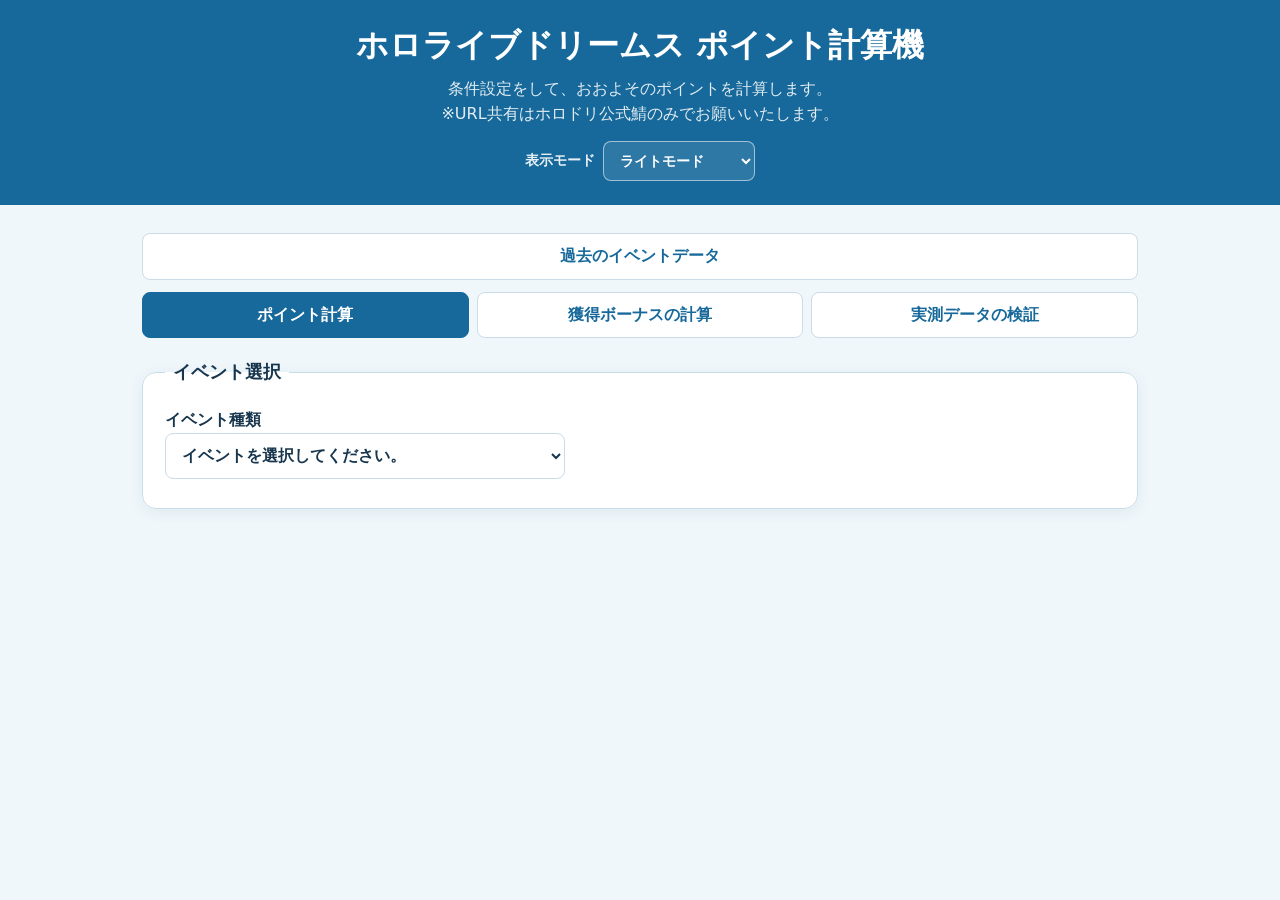
<file: index.html>
<!doctype html>
<html lang="ja">
<head>
  <meta charset="utf-8">
  <meta name="viewport" content="width=device-width, initial-scale=1">
  <meta name="description" content="編成とライブ条件からイベントポイントを計算します。&#10;※URL共有はホロドリ公式鯖のみでお願いいたします。">
  <meta property="og:title" content="ホロライブドリームス ポイント計算機">
  <meta property="og:description" content="編成とライブ条件からイベントポイントを計算します。&#10;※URL共有はホロドリ公式鯖のみでお願いいたします。">
  <meta name="theme-color" content="#17699b">
  <title>ホロライブドリームス ポイント計算機</title>
  <link rel="stylesheet" href="style.css">
</head>
<body data-theme="light">
  <header class="site-header">
    <div class="header-copy">
      <h1>ホロライブドリームス ポイント計算機</h1>
      <p>条件設定をして、おおよそのポイントを計算します。<br>※URL共有はホロドリ公式鯖のみでお願いいたします。</p>
    </div>
    <label class="theme-control" for="theme-mode">
      <span>表示モード</span>
      <select id="theme-mode" aria-label="表示モード">
        <option value="light">ライトモード</option>
        <option value="dark">ダークモード</option>
      </select>
    </label>
  </header>

  <main class="calculator">
    <nav class="site-page-tabs site-page-tabs-calculator" aria-label="ページ切り替え">
      <a class="site-page-tab" href="history.html">過去のイベントデータ</a>
    </nav>

    <p id="storage-error" class="storage-error" role="alert" hidden></p>

    <nav class="page-tabs" aria-label="ページ切り替え" role="tablist">
      <button class="page-tab is-active" id="points-tab" type="button" role="tab" aria-selected="true" aria-controls="points-page" data-page="points">
        <span class="page-tab-label-desktop">ポイント計算</span>
        <span class="page-tab-label-mobile">pt計算</span>
      </button>
      <button class="page-tab" id="bonus-tab" type="button" role="tab" aria-selected="false" aria-controls="bonus-page" data-page="bonus">
        <span class="page-tab-label-desktop">獲得ボーナスの計算</span>
        <span class="page-tab-label-mobile">獲得ボナ計算</span>
      </button>
      <button class="page-tab" id="validation-tab" type="button" role="tab" aria-selected="false" aria-controls="validation-page" data-page="validation">
        <span class="page-tab-label-desktop">実測データの検証</span>
        <span class="page-tab-label-mobile">検証</span>
      </button>
    </nav>

    <section class="page-panel" id="points-page" role="tabpanel" aria-labelledby="points-tab" data-page-panel="points">
      <fieldset class="event-settings">
        <legend>イベント選択</legend>
        <div class="event-controls">
          <label class="event-type-control" for="event-mode">
            イベント種類
            <select id="event-mode">
              <option value="">イベントを選択してください。</option>
              <option value="rally">ポイントラリー</option>
              <option value="spotlight">スポットライト</option>
            </select>
          </label>
        </div>
      </fieldset>

      <div id="point-content" hidden>
        <fieldset class="live-settings">
          <legend>ライブ設定</legend>
          <div class="live-format form-field">
            <label for="live-mode">ライブ形式</label>
            <select id="live-mode">
              <option value="solo">ソロ</option>
              <option value="multi" selected>マルチ</option>
            </select>
          </div>

          <div class="score-settings-group">
            <label for="unit-score">
              ユニットスコア
              <input id="unit-score" type="text" inputmode="numeric" pattern="[0-9,]*" value="0" autocomplete="off">
              <span class="field-help">おおよそのユニットスコアを入力してください。</span>
              <span class="field-help">楽曲スコアではなく、素スコアで入力してください。</span>
            </label>
            <div id="multi-score-field" class="multi-score-group" hidden>
              <label for="multi-score-rank">
                全体スコア
                <div class="multi-score-select-wrap">
                  <select id="multi-score-rank">
                    <option value="S+9">S+9（2500万）</option>
                    <option value="S+8">S+8（2250万）</option>
                    <option value="S+7">S+7（2000万）</option>
                    <option value="S+6">S+6（1750万）</option>
                    <option value="S+5">S+5（1500万）</option>
                    <option value="S+4">S+4（1250万）</option>
                    <option value="S+3">S+3（1000万）</option>
                    <option value="S+2">S+2（750万）</option>
                    <option value="custom" selected>任意の数値を入力</option>
                  </select>
                  <input id="multi-score" class="multi-score-custom-input" type="text" inputmode="numeric" pattern="[0-9,]*" value="" placeholder="任意の数値を入力してください" aria-label="任意の全体スコア" autocomplete="off" hidden>
                </div>
                <span id="multi-score-help" class="field-help" hidden>おおよその全体スコアを入力してください。</span>
              </label>
            </div>
          </div>

          <div class="bonus-settings-group">
            <label for="bonus-percent">
              獲得ボーナス
              <input id="bonus-percent" type="text" inputmode="numeric" pattern="[0-9,]*" value="" autocomplete="off">
            </label>
            <label for="song-name">
              曲名
              <select id="song-name">
                <option value="PU選曲" selected>PU選曲</option>
                <option value="We are GAMERS!!!">We are GAMERS!!!</option>
                <option value="奏">奏</option>
                <option value="恋愛サーキュレーション">恋愛サーキュレーション</option>
              </select>
            </label>
            <label for="boost-count">
              ブースト数
              <select id="boost-count">
                <option value="0">0炊き</option>
                <option value="1" selected>1炊き</option>
                <option value="2">2炊き</option>
                <option value="3">3炊き</option>
                <option value="5">5炊き</option>
                <option value="10">10炊き</option>
              </select>
            </label>
            <label for="song-rate" hidden>
              曲長ボーナス
              <select id="song-rate"></select>
            </label>
            <label for="holopass">
              ホロパスポート
              <select id="holopass">
                <option value="1">なし</option>
                <option value="2" selected>あり</option>
              </select>
            </label>
            <p class="field-help bonus-note">曲長ボーナスと炊き数を合わせてください。</p>
          </div>
        </fieldset>

        <fieldset class="calculation-settings">
          <legend>イベントポイント計算</legend>
          <output id="point-result" hidden>—</output>
          <div class="range-results" aria-label="ポイント予測">
            <h3>ポイント予測</h3>
            <div class="range-results-grid">
              <div class="range-result-column">
                <div class="range-result">
                  <span>下振れ</span>
                  <strong><output id="low-result">—</output><small> pt</small></strong>
                </div>
                <p class="field-help low-live-count-note">※下振れ時の最大回数：<output id="low-live-count-result">—</output>回</p>
              </div>
              <div class="range-result">
                <span>上振れ</span>
                <strong><output id="high-result">—</output><small> pt</small></strong>
              </div>
            </div>
          </div>
          <p class="field-help point-prediction-help">割り出した計算値はユニットスコアからおおよその値が出るため、誤差が出ます。<br>参考程度に見てください。</p>
          <p id="point-error" class="point-error" role="alert"></p>
        </fieldset>

        <fieldset class="calculation-settings live-count-settings">
          <legend>ライブ回数計算</legend>
          <label for="target-score">
            希望スコア
            <input id="target-score" type="text" inputmode="numeric" pattern="[0-9,]*" value="" autocomplete="off">
          </label>
          <div class="formation-summary live-count-result" aria-live="polite">
            <span>ライブ回数</span>
            <strong><output id="live-count-result">—</output></strong>
          </div>
          <p class="field-help live-count-note">±5回ほど誤差が出ている可能性があります。<br>おおよその目安で調整してください。</p>
          <p id="live-count-error" class="point-error" role="alert"></p>
        </fieldset>
      </div>
    </section>

    <section class="page-panel" id="bonus-page" role="tabpanel" aria-labelledby="bonus-tab" data-page-panel="bonus" hidden>
      <fieldset class="event-settings">
        <legend>イベント選択</legend>
        <div class="event-controls">
          <label class="event-type-control" for="bonus-event-mode">
            イベント種類
            <select id="bonus-event-mode">
              <option value="">イベントを選択してください。</option>
              <option value="rally">ポイントラリー</option>
              <option value="spotlight">スポットライト</option>
            </select>
          </label>
        </div>
      </fieldset>
      <div id="bonus-content" hidden>
        <fieldset class="team-settings">
          <div class="card-list-summary">
            <div class="formation-summary" aria-live="polite">
              <span>イベント獲得ボーナス</span>
              <strong id="formation-bonus">0%</strong>
            </div>
          </div>
          <div id="character-list" class="character-grid"></div>
        </fieldset>
      </div>
    </section>

    <section class="page-panel" id="validation-page" role="tabpanel" aria-labelledby="validation-tab" data-page-panel="validation" hidden>
      <fieldset class="event-settings">
        <legend>イベント選択</legend>
        <div class="event-controls">
          <label class="event-type-control validation-event-control" for="validation-event-mode">
            イベント種類
            <select id="validation-event-mode">
              <option value="">イベントを選択してください。</option>
              <option value="rally">ポイントラリー</option>
              <option value="spotlight">スポットライト</option>
            </select>
          </label>
        </div>
      </fieldset>
      <div id="validation-content" hidden>
        <div id="spotlight-validation-root"></div>
      </div>
    </section>
  </main>
  <script src="script.js"></script>
  <script src="xlsx-import.js"></script>
  <script src="validation.js"></script>
</body>
</html>
</file>
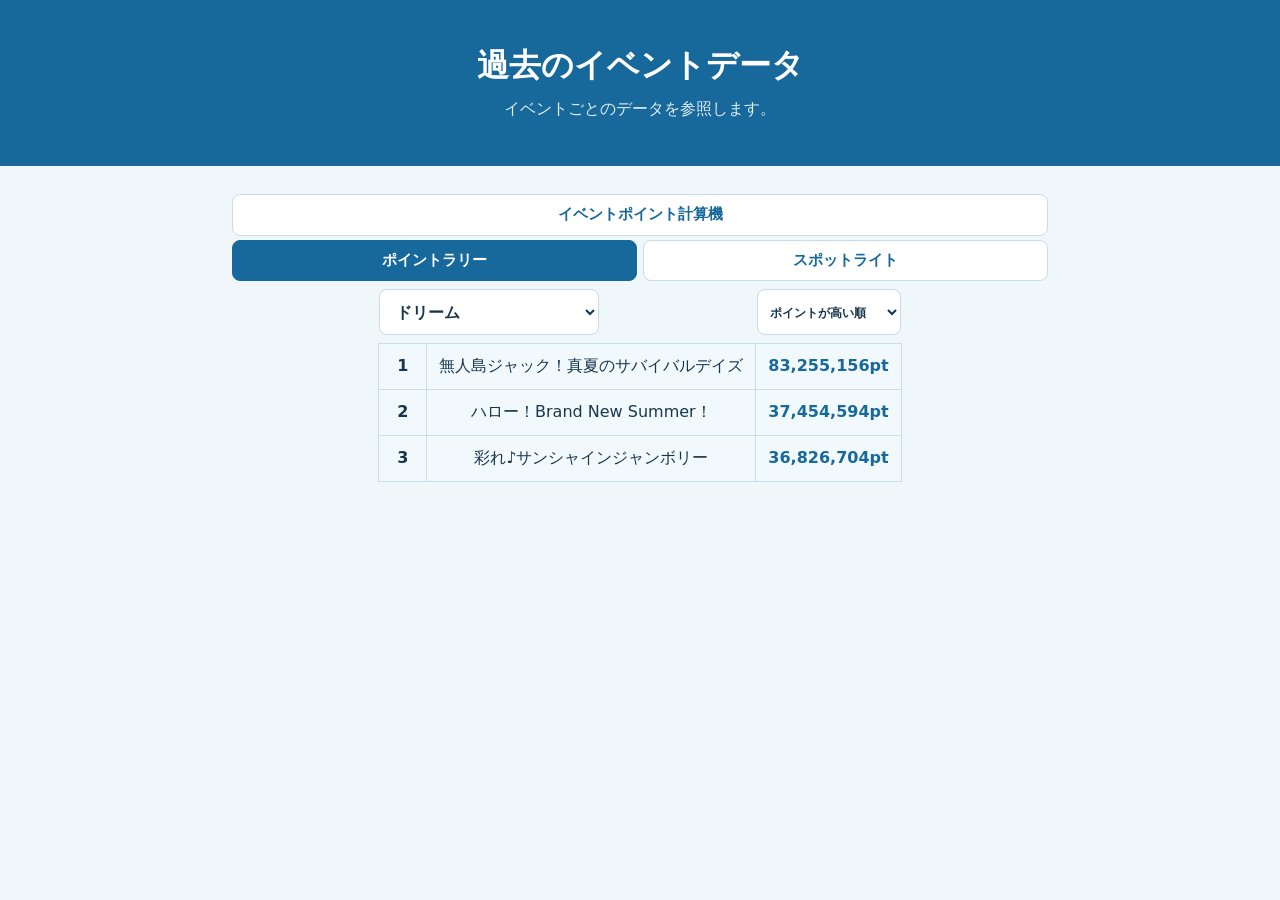
<file: history.html>
<!doctype html>
<html lang="ja">
<head>
  <meta charset="utf-8">
  <meta name="viewport" content="width=device-width, initial-scale=1">
  <title>過去のイベントデータ | ホロライブドリームス ポイント計算機</title>
  <link rel="stylesheet" href="style.css">
  <link rel="stylesheet" href="history.css">
</head>
<body data-theme="light">
  <header class="site-header">
    <div class="header-copy">
      <h1>過去のイベントデータ</h1>
      <p>イベントごとのデータを参照します。</p>
    </div>
  </header>

  <main class="calculator history-calculator">
    <nav class="site-page-tabs history-page-nav" aria-label="ページ移動">
      <a class="site-page-tab" href="index.html">イベントポイント計算機</a>
    </nav>

    <nav class="site-page-tabs history-event-tabs" aria-label="イベント切り替え">
      <button class="site-page-tab is-active" type="button" aria-pressed="true" data-event="rally">ポイントラリー</button>
      <button class="site-page-tab" type="button" aria-pressed="false" data-event="spotlight">スポットライト</button>
    </nav>

    <section id="history-panel" class="history-panel" role="tabpanel" aria-label="過去のイベントデータ" tabindex="0">
      <div class="history-results-panel">
        <p id="history-data-warning" class="history-message is-warning" role="alert" hidden></p>
        <p id="history-theme-message" class="history-message" role="status" hidden></p>
        <table class="history-table">
          <caption class="history-visually-hidden">イベント名またはキャラクター名とポイントを表示します。</caption>
          <colgroup>
            <col class="history-rank-column">
            <col class="history-name-column">
            <col class="history-points-column">
          </colgroup>
          <tbody class="history-controls-row">
            <tr>
              <td colspan="3">
                <div class="history-controls">
                  <label class="history-tier-control" for="history-tier">
                    <select id="history-tier" aria-label="表示対象">
                      <option value="dream">ドリーム</option>
                      <option value="diamond">ダイヤ</option>
                      <option value="platinum">プラチナ</option>
                    </select>
                  </label>
                  <label class="history-sort-control" for="history-sort">
                    <span class="history-visually-hidden">並び順</span>
                    <select id="history-sort">
                      <option value="order">開催順</option>
                      <option value="points-desc" selected>ポイントが高い順</option>
                      <option value="points-asc">ポイントが低い順</option>
                    </select>
                  </label>
                </div>
              </td>
            </tr>
          </tbody>
          <tbody id="history-ranking"></tbody>
        </table>
        <p id="history-empty" class="history-empty" role="status">データがありません</p>
      </div>
    </section>
  </main>

  <script src="data/rally-data.js"></script>
  <script src="data/spotlight-data.js"></script>
  <script src="history.js"></script>
</body>
</html>
</file>
<file: style.css>
:root,
body[data-theme="light"] {
  color-scheme: light;
  --page-bg: #eff7fb;
  --surface: #ffffff;
  --surface-muted: #f2f9fc;
  --text: #17364d;
  --muted: #526b7d;
  --border: #c9dce7;
  --primary: #17699b;
  --primary-hover: #12557f;
  --accent: #159fbe;
  --accent-soft: #e2f6fa;
  --result-bg: #e6f7fb;
  --header-bg: #17699b;
  --danger: #b42318;
  --low-count-note: #8f3f46;
  --shadow: 0 3px 14px rgb(22 66 91 / 8%);
}

* {
  box-sizing: border-box;
}

body {
  min-width: 320px;
  margin: 0;
  background: var(--page-bg);
  color: var(--text);
  font-family: system-ui, -apple-system, BlinkMacSystemFont, "Segoe UI", sans-serif;
  line-height: 1.55;
}

body[data-theme="dark"] {
  color-scheme: dark;
  --page-bg: #101b25;
  --surface: #182936;
  --surface-muted: #203644;
  --text: #e6f1f7;
  --muted: #b2c7d3;
  --border: #365364;
  --primary: #2785b8;
  --primary-hover: #3599cb;
  --accent: #56c8df;
  --accent-soft: #173b49;
  --result-bg: #173947;
  --header-bg: #143b55;
  --danger: #ff9a91;
  --low-count-note: #d58b8b;
  --shadow: 0 3px 16px rgb(0 0 0 / 20%);
}

.site-header {
  display: grid;
  grid-template-columns: minmax(0, 1fr) minmax(0, 700px) minmax(0, 1fr);
  min-height: 166px;
  align-items: center;
  gap: 16px;
  padding: 24px clamp(16px, 4vw, 48px);
  background: var(--header-bg);
  color: #ffffff;
  text-align: center;
}

.header-copy {
  grid-column: 2;
  min-width: 0;
  max-width: 700px;
  justify-self: center;
}

.site-header h1 {
  margin: 0;
  font-size: clamp(1.45rem, 3vw, 2rem);
  line-height: 1.35;
}

.site-header p {
  max-width: 680px;
  margin: 10px auto 0;
  color: rgb(255 255 255 / 88%);
}

.site-page-tabs {
  display: grid;
  gap: 8px;
  margin-bottom: 12px;
}

.site-page-tabs-calculator {
  grid-template-columns: minmax(0, 1fr);
}

.site-page-tabs-history {
  grid-template-columns: repeat(3, minmax(0, 1fr));
}

.site-page-tab {
  display: block;
  min-width: 0;
  min-height: 46px;
  padding: 10px 12px;
  border: 1px solid var(--border);
  border-radius: 8px;
  background: var(--surface);
  color: var(--primary);
  font: inherit;
  font-weight: 650;
  text-align: center;
  text-decoration: none;
  white-space: nowrap;
}

.site-page-tab:hover:not(.is-active):not([aria-current="page"]) {
  background: var(--accent-soft);
}

.site-page-tab.is-active,
.site-page-tab[aria-current="page"] {
  border-color: var(--primary);
  background: var(--primary);
  color: #ffffff;
}

.theme-control {
  grid-column: 3;
  display: flex;
  align-items: center;
  justify-self: end;
  gap: 8px;
  margin: 0;
  color: rgb(255 255 255 / 90%);
  font-size: 0.88rem;
  font-weight: 600;
  white-space: nowrap;
}

.theme-control select {
  width: auto;
  min-width: 9.5rem;
  min-height: 40px;
  border-color: rgb(255 255 255 / 55%);
  background: rgb(255 255 255 / 10%);
  color: #ffffff;
}

.theme-control option {
  background: var(--surface);
  color: var(--text);
}

.calculator {
  max-width: 1040px;
  margin: 28px auto 56px;
  padding: 0 22px;
}

.page-tabs {
  display: grid;
  grid-template-columns: repeat(3, minmax(0, 1fr));
  gap: 8px;
  margin-bottom: 20px;
}

.page-tab {
  min-width: 0;
  padding: 10px 12px;
  border: 1px solid var(--border);
  background: var(--surface);
  color: var(--primary);
  font-size: clamp(0.82rem, 1.4vw, 1rem);
  white-space: nowrap;
}

.page-tab:hover:not(.is-active) {
  background: var(--accent-soft);
}

.page-tab.is-active {
  border-color: var(--primary);
  background: var(--primary);
  color: #ffffff;
}

.page-tab-label-mobile {
  display: none;
}

fieldset {
  min-width: 0;
  margin: 0 0 20px;
  padding: 22px;
  border: 1px solid var(--border);
  border-radius: 14px;
  background: var(--surface);
  box-shadow: var(--shadow);
}

legend {
  padding: 0 8px;
  font-size: 1.12rem;
  font-weight: 750;
}

label {
  display: block;
  margin: 0 0 7px;
  font-weight: 600;
}

.form-field {
  min-width: 0;
}

input[type="text"],
input[type="number"],
select {
  display: block;
  width: 100%;
  min-height: 46px;
  padding: 10px 12px;
  border: 1px solid var(--border);
  border-radius: 8px;
  background: var(--surface);
  color: var(--text);
  font: inherit;
}

input[type="number"] {
  appearance: textfield;
  -moz-appearance: textfield;
}

input[type="number"]::-webkit-inner-spin-button,
input[type="number"]::-webkit-outer-spin-button {
  margin: 0;
  -webkit-appearance: none;
}

input[type="checkbox"],
input[type="radio"] {
  width: 18px;
  height: 18px;
  margin: 0;
  accent-color: var(--primary);
}

input:focus-visible,
select:focus-visible,
button:focus-visible {
  outline: 3px solid var(--accent);
  outline-offset: 2px;
}

button {
  min-height: 46px;
  padding: 10px 18px;
  border: 0;
  border-radius: 8px;
  font: inherit;
  font-weight: 700;
  cursor: pointer;
}

button:hover {
  background: var(--primary-hover);
}

.storage-error {
  margin: 0 0 16px;
  padding: 12px 14px;
  border: 1px solid var(--border);
  border-radius: 8px;
  background: var(--surface);
  color: var(--danger);
}

.event-controls {
  display: flex;
  align-items: end;
  justify-content: space-between;
  gap: 18px;
}

.event-type-control {
  width: min(100%, 400px);
}

.event-type-help,
.point-prediction-help {
  margin: 8px 0 0;
}

.formation-summary {
  display: flex;
  min-width: 230px;
  align-items: center;
  justify-content: space-between;
  gap: 14px;
  padding: 10px 16px;
  border: 1px solid var(--border);
  border-radius: 10px;
  background: var(--accent-soft);
  color: var(--muted);
  font-weight: 700;
}

.formation-summary strong {
  color: var(--primary);
  font-size: 1.65rem;
}

.live-count-result {
  margin-top: 12px;
}

.field-help.low-live-count-note {
  margin: 6px 0 0;
  color: var(--low-count-note);
}

.multi-score-select-wrap {
  position: relative;
}

#unit-score,
#multi-score-rank {
  height: 47px;
}

.multi-score-custom-input:not([hidden]) {
  position: absolute;
  top: 0;
  left: 0;
  z-index: 1;
  width: calc(100% - 42px);
  height: 47px;
  padding: 10px 12px;
  border-right: 0;
  border-radius: 8px 0 0 8px;
  font-size: clamp(0.75rem, 4vw, 1rem);
}

.section-description {
  margin: 0;
  color: var(--muted);
}

.card-list-summary {
  display: flex;
  align-items: center;
  justify-content: space-between;
  gap: 16px;
  margin-bottom: 16px;
}

.character-grid {
  display: grid;
  grid-template-columns: repeat(3, minmax(0, 1fr));
  gap: 16px;
}

.character-card {
  min-width: 0;
  padding: 16px;
  border: 1px solid var(--border);
  border-radius: 10px;
  background: var(--surface-muted);
}

.character-card h3 {
  margin: 0 0 14px;
  color: var(--primary);
  font-size: 1rem;
}

.character-card label + label {
  margin-top: 12px;
}

.live-format {
  max-width: 400px;
}

.score-settings-group {
  display: grid;
  grid-template-columns: repeat(2, minmax(0, 1fr));
  align-items: start;
  gap: 16px;
  margin-top: 18px;
}

.multi-score-group {
  display: flex;
  min-width: 0;
  flex-direction: column;
  gap: 10px;
}

.field-help {
  display: block;
  margin-top: 5px;
  color: var(--muted);
  font-size: 0.82rem;
  font-weight: 400;
}

.live-count-note {
  margin: 4px 0 0;
}

[hidden] {
  display: none !important;
}

.bonus-settings-group {
  display: grid;
  grid-template-columns: repeat(2, minmax(0, 1fr));
  gap: 16px;
  margin-top: 20px;
  padding-top: 18px;
  border-top: 1px solid var(--border);
}

.bonus-note {
  grid-column: 1 / -1;
  margin: 0;
}

.point-error {
  min-height: 1.4em;
  margin: 8px 0 0;
  color: var(--danger);
  text-align: center;
}

.point-error:empty {
  display: none;
}

.range-results {
  margin-top: 0;
  padding: 18px;
  border: 1px solid var(--border);
  border-radius: 12px;
  background: var(--surface);
}

.range-results h3 {
  margin: 0 0 12px;
  font-size: 1rem;
}

.range-results-grid {
  display: grid;
  grid-template-columns: repeat(2, minmax(0, 1fr));
  align-items: start;
  gap: 12px;
}

.range-result-column {
  min-width: 0;
}

.range-result {
  display: flex;
  min-width: 0;
  align-items: center;
  justify-content: space-between;
  gap: 12px;
  padding: 12px 14px;
  border: 1px solid var(--border);
  border-radius: 9px;
  background: var(--surface-muted);
}

.range-result > span {
  color: var(--muted);
  font-weight: 700;
}

.range-result strong {
  color: var(--primary);
  font-size: 1.3rem;
  white-space: nowrap;
}

.range-result small {
  margin-left: 4px;
  font-size: 0.78rem;
}

#spotlight-validation-root {
  margin-top: 20px;
}

.validation-description,
.validation-note {
  margin: 0 0 14px;
  color: var(--muted);
}

.validation-description {
  margin-bottom: 0;
}

.validation-description + .validation-note {
  margin-bottom: 8px;
}

.validation-event-control {
  max-width: 400px;
  margin: 16px 0;
}

.validation-form-grid {
  display: grid;
  grid-template-columns: repeat(3, minmax(0, 1fr));
  gap: 14px;
}

.validation-actions,
.validation-file-actions {
  display: flex;
  flex-wrap: wrap;
  gap: 10px;
  margin-top: 16px;
}

.validation-import-preview {
  margin-top: 16px;
  padding: 14px;
  border: 1px solid var(--border);
  border-radius: 9px;
  background: var(--surface-muted);
}

.validation-import-preview h3 {
  margin: 0 0 8px;
}

.validation-import-errors {
  margin: 10px 0 0;
  color: var(--danger);
}

.validation-import-errors li + li {
  margin-top: 4px;
}

.validation-import-preview .validation-table {
  min-width: 720px;
}

.validation-xlsx-sheet-table {
  min-width: 720px;
  margin-bottom: 14px;
}

.validation-xlsx-record-table-wrap {
  max-height: 520px;
  overflow: auto;
}

.validation-xlsx-record-table {
  min-width: 1500px;
}

.validation-xlsx-record-table thead {
  position: sticky;
  top: 0;
  z-index: 1;
}

.validation-primary-button {
  background: var(--primary);
  color: #ffffff;
}

.validation-secondary-button {
  border: 1px solid var(--border);
  background: var(--surface-muted);
  color: var(--text);
}

.validation-secondary-button:hover {
  background: var(--accent-soft);
}

.validation-message {
  min-height: 1.4em;
  margin: 10px 0 0;
  color: var(--muted);
}

.validation-message.is-error {
  color: var(--danger);
}

.validation-records,
.validation-analysis {
  margin-top: 22px;
}

.validation-records-header,
.validation-record-actions,
.validation-delete-confirmation-actions {
  display: flex;
  align-items: center;
  flex-wrap: wrap;
  gap: 10px;
}

.validation-records-header {
  justify-content: space-between;
  margin-bottom: 10px;
}

.validation-records h3,
.validation-analysis h3 {
  margin: 0 0 10px;
}

.validation-records-header h3 {
  margin: 0;
}

.validation-record-count {
  color: var(--muted);
  font-size: 0.9rem;
}

.validation-delete-event-button {
  min-height: 36px;
  padding: 6px 12px;
  border: 1px solid var(--danger);
  background: var(--surface);
  color: var(--danger);
}

.validation-delete-event-button:hover:not(:disabled) {
  background: var(--surface-muted);
}

.validation-delete-event-button:disabled {
  cursor: not-allowed;
  opacity: 0.55;
}

.validation-delete-confirmation {
  margin-bottom: 14px;
  padding: 12px 14px;
  border: 1px solid var(--danger);
  border-radius: 9px;
  background: var(--surface-muted);
}

.validation-delete-confirmation p {
  margin: 0;
}

.validation-delete-confirmation-actions {
  margin-top: 10px;
}

.validation-delete-event-confirm {
  min-height: 36px;
  padding: 6px 12px;
  border: 1px solid var(--danger);
  background: var(--danger);
  color: var(--surface);
}

.validation-table-wrap {
  overflow-x: auto;
  border: 1px solid var(--border);
  border-radius: 9px;
}

.validation-table {
  width: 100%;
  min-width: 860px;
  border-collapse: collapse;
  background: var(--surface);
}

.validation-table th,
.validation-table td {
  padding: 10px 12px;
  border-bottom: 1px solid var(--border);
  text-align: left;
  vertical-align: top;
}

.validation-table th {
  background: var(--surface-muted);
  color: var(--muted);
  white-space: nowrap;
}

.validation-table tr:last-child td {
  border-bottom: 0;
}

.validation-delete-button {
  min-height: 36px;
  padding: 6px 12px;
  border: 1px solid var(--border);
  background: var(--surface-muted);
  color: var(--text);
}

.validation-delete-button:hover {
  background: var(--accent-soft);
}

@media (max-width: 520px) {
  .validation-records-header {
    align-items: flex-start;
  }

  .validation-record-actions {
    width: 100%;
    justify-content: space-between;
  }
}

.validation-predictions {
  min-width: 300px;
}

.validation-predictions summary {
  color: var(--primary);
  cursor: pointer;
  font-weight: 700;
}

.validation-prediction-list {
  display: grid;
  gap: 8px;
  margin: 10px 0 0;
}

.validation-prediction {
  padding: 9px 10px;
  border: 1px solid var(--border);
  border-radius: 8px;
  background: var(--surface-muted);
}

.validation-prediction dt {
  color: var(--muted);
  font-weight: 700;
}

.validation-prediction dd {
  margin: 3px 0 0;
}

.validation-delta-high {
  color: var(--danger);
  font-weight: 700;
}

.validation-delta-low {
  color: var(--primary);
  font-weight: 700;
}

.validation-delta-even {
  color: var(--text);
  font-weight: 700;
}

.validation-analysis-content {
  padding: 14px;
  border: 1px solid var(--border);
  border-radius: 9px;
  background: var(--surface-muted);
}

.validation-analysis-content p {
  margin: 0 0 8px;
}

.validation-analysis-content p:last-child {
  margin-bottom: 0;
}

.validation-warning {
  color: var(--danger);
}

@media (max-width: 760px) {
  .character-grid {
    grid-template-columns: repeat(2, minmax(0, 1fr));
  }

  .validation-form-grid {
    grid-template-columns: repeat(2, minmax(0, 1fr));
  }
}

@media (max-width: 1280px) {
  .site-header {
    grid-template-columns: minmax(0, 1fr);
    gap: 14px;
    padding: 24px 20px;
  }

  .header-copy,
  .theme-control {
    grid-column: 1;
    justify-self: center;
  }
}

@media (max-width: 520px) {
  .site-header {
    min-height: 0;
    padding: 24px 16px;
  }

  .calculator {
    margin: 18px auto 36px;
    padding: 0 14px;
  }

  .page-tabs {
    gap: 5px;
    margin-bottom: 16px;
  }

  .site-page-tabs {
    gap: 5px;
  }

  .site-page-tab {
    display: flex;
    min-height: 42px;
    align-items: center;
    justify-content: center;
    padding: 8px 4px;
    font-size: clamp(0.68rem, 3.2vw, 0.82rem);
    line-height: 1.3;
    white-space: normal;
  }

  .page-tab {
    min-height: 42px;
    padding: 8px 4px;
    font-size: clamp(0.68rem, 3.2vw, 0.82rem);
  }

  .page-tab-label-desktop {
    display: none;
  }

  .page-tab-label-mobile {
    display: inline;
  }

  fieldset {
    margin-bottom: 16px;
    padding: 17px;
  }

  .event-controls {
    align-items: stretch;
    flex-direction: column;
  }

  .formation-summary {
    min-width: 0;
  }

  .card-list-summary {
    align-items: stretch;
    flex-direction: column;
  }

  .character-grid,
  .score-settings-group,
  .bonus-settings-group,
  .range-results-grid,
  .validation-form-grid {
    grid-template-columns: minmax(0, 1fr);
  }

}
</file>
<file: history.css>
.history-calculator {
  max-width: 860px;
}

.history-page-nav {
  grid-template-columns: minmax(0, 1fr);
  margin-bottom: 8px;
}

.history-event-tabs {
  grid-template-columns: repeat(2, minmax(0, 1fr));
}

.history-results-panel {
  padding: 22px;
  border: 1px solid var(--border);
  border-radius: 14px;
  background: var(--surface);
  box-shadow: var(--shadow);
}

.history-controls {
  display: grid;
  grid-template-columns: minmax(0, 1fr) 9rem;
  align-items: start;
  gap: 0;
}

.history-tier-control {
  width: min(100%, 220px);
  margin: 0;
}

.history-sort-control {
  display: block;
  width: 9rem;
  justify-self: end;
  margin: 0;
}

.history-tier-control select,
.history-sort-control select {
  width: 100%;
  min-width: 0;
}

.history-sort-control select {
  padding: 8px;
  font-size: 0.78rem;
}

.history-table {
  width: fit-content;
  max-width: 100%;
  table-layout: auto;
  border-collapse: collapse;
  margin: 0 auto;
}

.history-name-column {
  width: auto;
}

.history-rank-column {
  width: 3rem;
}

.history-points-column {
  width: 9rem;
}

.history-table .history-controls-row td {
  padding: 0 0 8px;
  border: 0;
  vertical-align: top;
}

.history-table td {
  min-width: 0;
  padding: 10px 12px;
  border: 1px solid var(--border);
  vertical-align: middle;
}

.history-name-cell {
  overflow: hidden;
  text-align: center;
  text-overflow: ellipsis;
  white-space: nowrap;
}

.history-points-cell {
  color: var(--primary);
  font-weight: 700;
  text-align: center;
  white-space: nowrap;
  font-variant-numeric: tabular-nums;
}

.history-table.is-spotlight {
  width: 100%;
  table-layout: fixed;
}

.history-table.is-spotlight .history-spotlight-row td,
.history-table.is-spotlight .history-spotlight-pair,
.history-table.is-spotlight .history-spotlight-mobile {
  padding: 0;
  border: 0;
  background: transparent;
}

.history-table.is-spotlight .history-spotlight-row {
  border: 0;
}

.history-table.is-rally {
  width: fit-content;
  max-width: 100%;
  table-layout: auto;
}

.history-table.is-rally .history-ranking-row {
  border: 0;
}

.history-table.is-rally .history-rank-cell {
  width: 3rem;
  border: 1px solid var(--border);
  background: var(--surface-muted);
  font-size: 1rem;
}

.history-table.is-rally .history-name-cell {
  max-width: 32rem;
  border: 1px solid var(--border);
  background: var(--surface-muted);
  font-size: 1rem;
}

.history-table.is-rally .history-points-cell {
  width: 9rem;
  border: 1px solid var(--border);
  background: var(--surface-muted);
  font-size: 1rem;
}

.history-spotlight-pair {
  padding: 0;
}

.history-character-pair {
  display: grid;
  grid-template-columns: repeat(2, minmax(0, 1fr));
  gap: 16px;
  width: 100%;
}

.history-character-slot {
  display: grid;
  grid-template-columns: 2rem minmax(0, 1fr) 8rem;
  align-items: center;
  gap: 12px;
  min-width: 0;
  min-height: 44px;
  padding: 8px;
  border: 1px solid var(--border);
  border-radius: 8px;
  background: var(--surface-muted);
}

.history-rank-cell {
  font-weight: 700;
  text-align: center;
  font-variant-numeric: tabular-nums;
}

.history-character-name {
  min-width: 0;
  overflow: hidden;
  text-align: center;
  text-overflow: ellipsis;
  white-space: nowrap;
}

.history-name-short {
  display: none;
}

.history-character-points {
  border: 0;
  padding: 0;
}

.history-empty,
.history-message {
  margin: 0;
  color: var(--muted);
}

.history-visually-hidden {
  position: absolute;
  width: 1px;
  height: 1px;
  padding: 0;
  overflow: hidden;
  clip: rect(0, 0, 0, 0);
  white-space: nowrap;
  border: 0;
}

.history-message {
  margin-bottom: 12px;
}

.history-message.is-warning {
  color: var(--danger);
}

.history-empty {
  margin-top: 12px;
}

@media (min-width: 521px) {
  .history-page-nav,
  .history-event-tabs {
    gap: 6px;
  }

  .history-page-nav {
    margin-bottom: 4px;
  }

  .history-event-tabs {
    margin-bottom: 8px;
  }

  .history-page-nav .site-page-tab,
  .history-event-tabs .site-page-tab {
    min-height: 40px;
    padding: 8px 10px;
    font-size: 0.95rem;
  }

  .history-results-panel {
    padding: 0;
    border: 0;
    border-radius: 0;
    background: transparent;
    box-shadow: none;
  }
}

@media (max-width: 520px) {
  .history-results-panel {
    padding: 17px;
  }

  .history-controls {
    display: flex;
    align-items: stretch;
    flex-direction: column;
    gap: 8px;
  }

  .history-tier-control,
  .history-sort-control {
    width: 100%;
  }

  .history-table .history-controls-row td {
    padding-bottom: 8px;
  }

  .history-tier-control,
  .history-sort-control {
    width: 100%;
    flex-basis: auto;
  }

  .history-table {
    width: 100%;
    table-layout: fixed;
    margin: 0;
  }

  .history-name-column {
    width: auto;
  }

  .history-rank-column {
    width: 2rem;
  }

  .history-points-column {
    width: 6.5rem;
  }

  .history-table td {
    padding: 9px 8px;
  }

  .history-table.is-rally {
    width: 100%;
    max-width: 100%;
    table-layout: fixed;
  }

  .history-table.is-rally .history-name-cell {
    max-width: none;
    overflow: visible;
    text-overflow: clip;
    white-space: normal;
    overflow-wrap: anywhere;
    line-height: 1.35;
    font-size: clamp(0.72rem, 3.2vw, 0.95rem);
  }

  .history-table.is-rally .history-rank-cell,
  .history-table.is-rally .history-points-cell {
    font-size: clamp(0.72rem, 3vw, 0.95rem);
  }

  .history-spotlight-pair {
    padding: 4px 0;
  }

  .history-spotlight-mobile-row td {
    padding: 3px 0;
    border: 0;
  }

  .history-spotlight-mobile {
    padding: 0;
  }

  .history-character-pair {
    grid-template-columns: minmax(0, 1fr);
    gap: 0;
  }

  .history-character-slot {
    width: 100%;
    box-sizing: border-box;
    grid-template-columns: 1.5rem minmax(0, 1fr) 6.5rem;
    gap: 4px;
    min-height: 42px;
    padding: 6px 4px;
  }

  .history-character-name {
    overflow: visible;
    text-overflow: clip;
    white-space: normal;
    overflow-wrap: anywhere;
    line-height: 1.25;
    font-size: clamp(0.72rem, 3.2vw, 0.95rem);
  }

  .history-name-full,
  .history-name-short {
    display: none;
  }

  .history-character-name.is-mobile-full .history-name-full,
  .history-character-name.is-mobile-short .history-name-short,
  .history-character-name.is-mobile-shrunk .history-name-full {
    display: inline;
  }

  .history-character-name.is-mobile-shrunk {
    font-size: var(--mobile-name-size, 10px);
  }

  .history-character-points {
    font-size: 0.82rem;
  }
}
</file>
